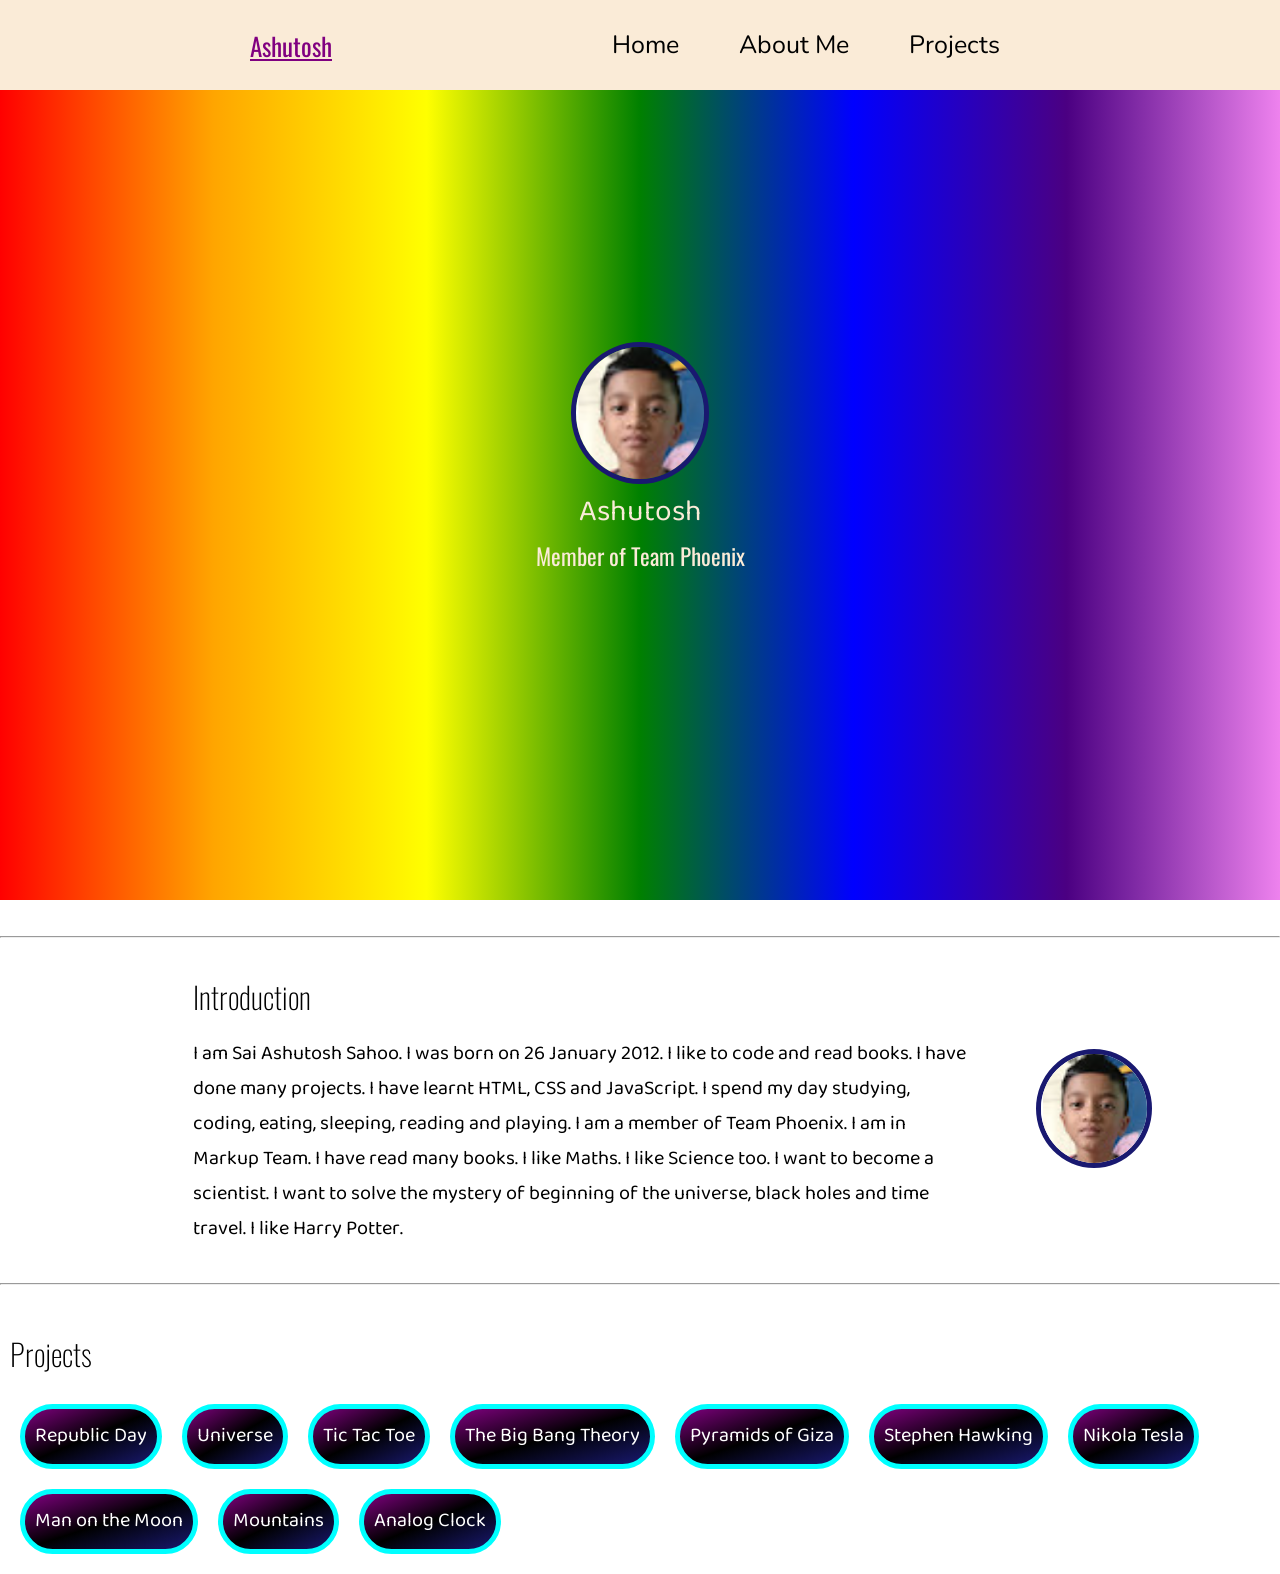
<file: index.html>
<!DOCTYPE html>
<html lang="en">
<head>
    <meta charset="UTF-8">
    <meta http-equiv="X-UA-Compatible" content="IE=edge">
    <meta name="viewport" content="width=device-width, initial-scale=1.0">
    <title>Ashutosh | Home</title>
    <link rel="stylesheet" href="main.css">
    <link rel="shortcut icon" href="img.jpg" type="image/x-icon">
</head>
<body>
    <nav>
        <ul>
            <div class="spanContainer">
                <span>Ashutosh</span>
            </div>
            <div class="hamburger" onclick="myFunction(this)">
                <div class="bar1"></div>
                <div class="bar2"></div>
                <div class="bar3"></div>
            </div>
            <ul class="list listGo">
                <li><a href="index.html">Home</a></li>
                <li><a href="#intro">About Me</a></li>
                <li><a href="#projects">Projects</a></li>
            </ul>
        </ul>
    </nav>

    <section class="firstSection background">
        <div class="box-main">
            <div class="firstHalf">
                <img src="img.jpg" alt="Ashutosh">
            </div>
            <div class="secondHalf">
                <span class="span1">Ashutosh</span>
                <span class="span2">Member of Team Phoenix</span>
            </div>
        </div>
    </section>

    <br><br>
    <hr>

    <div id="intro">
        <br><br>
        <section class="section">
            <div class="paras">
                <h1 class="h1">Introduction</h1>
                <br>
                <p class="p1">I am Sai Ashutosh Sahoo. I was born on 26 January 2012. I like to code and read books. I have done many projects. I have learnt HTML, CSS and JavaScript. I spend my day studying, coding, eating, sleeping, reading and playing. I am a member of Team Phoenix. I am in Markup Team. I have read many books. I like Maths. I like Science too. I want to become a scientist. I want to solve the mystery of beginning of the universe, black holes and time travel. I like Harry Potter.</p>
            </div>
            <div class="thumbnail">
                <img src="img.jpg" alt="Ashutosh">
            </div>
        </section>
    </div>

    <br><br>
    <hr>

    <div id="projects">
        <br><br>
        <div class="projects">
            <h1 class="h1">Projects</h1>
            <br>
            <div class="projectContainer">
                <button class="btn"><a href="https://saiprocoder.github.io/republic-day-grfy" target="_blank">Republic Day</a></button>
                <button class="btn"><a href="https://saiprocoder.github.io/universe" target="_blank">Universe</a></button>
                <button class="btn"><a href="https://saiprocoder.github.io/tic-tac-toe" target="_blank">Tic Tac Toe</a></button>
                <button class="btn"><a href="https://saiprocoder.github.io/the-big-bang-theory" target="_blank">The Big Bang Theory</a></button>
                <button class="btn"><a href="https://saiprocoder.github.io/grfy-pyramids" target="_blank">Pyramids of Giza</a></button>
                <button class="btn"><a href="https://saiprocoder.github.io/grfy-stephen" target="_blank">Stephen Hawking</a></button>
                <button class="btn"><a href="https://saiprocoder.github.io/nikola-tesla" target="_blank">Nikola Tesla</a></button>
                <button class="btn"><a href="https://saiprocoder.github.io/man-on-the-moon-grfy/" target="_blank">Man on the Moon</a></button>
                <button class="btn"><a href="https://saiprocoder.github.io/mountains-project/" target="_blank">Mountains</a></button>
                <button class="btn"><a href="https://saiprocoder.github.io/analog-clock" target="_blank">Analog Clock</a></button>
            </div>
        </div>
    </div>

    <script src="script.js"></script>
</body>
</html>
</file>
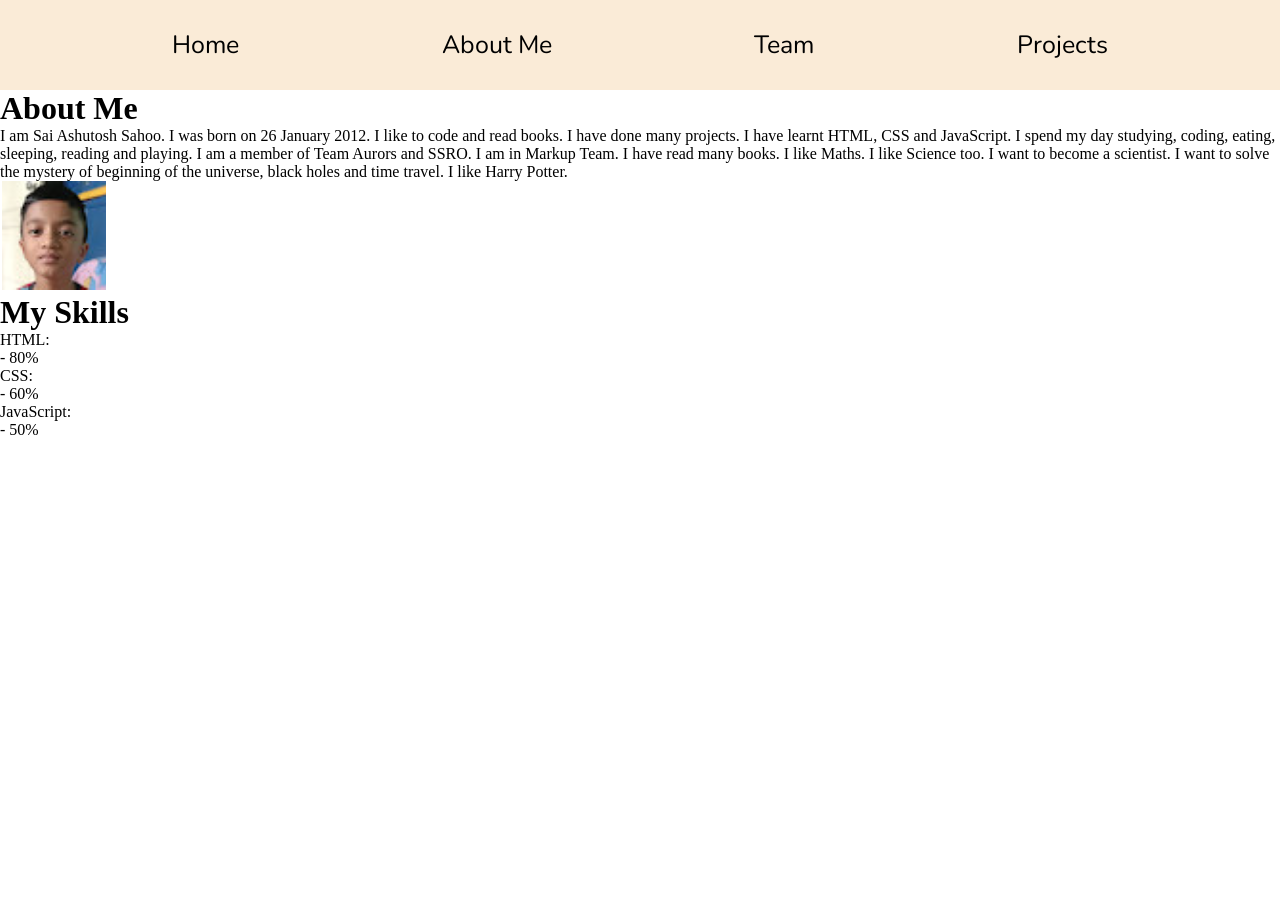
<file: intro.html>
<!DOCTYPE html>
<html lang="en">
<head>
    <meta charset="UTF-8">
    <meta http-equiv="X-UA-Compatible" content="IE=edge">
    <meta name="viewport" content="width=device-width, initial-scale=1.0">
    <title>Ashutosh | About Me</title>
    <link rel="stylesheet" href="main.css">
    <link rel="shortcut icon" href="img.jpg" type="image/x-icon">
</head>
<body>
    <div class="container">
        <div class="sidebar sidebarGo">
            <nav>
                <ul>
                    <li><a href="index.html" target="_blank">Home</a></li>
                    <li><a href="intro.html" target="_blank">About Me</a></li>
                    <li><a href="https://saiprocoder.github.io/ssro-studio" target="_blank">Team</a></li>
                    <li><a href="projects.html" target="_blank">Projects</a></li>
                </ul>
            </nav>
        </div>
        <div class="main">
            <div class="hamburger" onclick="myFunction(this)">
                <div class="bar1"></div>
                <div class="bar2"></div>
                <div class="bar3"></div>
            </div>
            <div class="intro">
                <div class="introContainer">
                    <h1>About Me</h1>
                    <p>I am Sai Ashutosh Sahoo. I was born on 26 January 2012. I like to code and read books. I have done many projects. I have learnt HTML, CSS and JavaScript. I spend my day studying, coding, eating, sleeping, reading and playing. I am a member of Team Aurors and SSRO. I am in Markup Team. I have read many books. I like Maths. I like Science too. I want to become a scientist. I want to solve the mystery of beginning of the universe, black holes and time travel. I like Harry Potter.</p>
                </div>
                <div class="pic" id="picContainer">
                    <img src="img.jpg" alt="Img">
                </div>
            </div>
            <div class="skillContainer">
                <h1>My Skills</h1>
                <div class="skillLanguage">HTML: <div class="skillgrey"><div class="skill html"></div></div><span class="percentage"> - 80%</span></div>
                <div class="skillLanguage">CSS: <div class="skillgrey"><div class="skill css"></div></div><span class="percentage"> - 60%</span></div>
                <div class="skillLanguage">JavaScript: <div class="skillgrey"><div class="skill js"></div></div><span class="percentage"> - 50%</span></div>
            </div>
        </div>
    </div>

    <script src="script.js"></script>
</body>
</html>
</file>
<file: main.css>
@import url('https://fonts.googleapis.com/css2?family=Baloo+Bhaijaan+2:wght@500&family=Nunito:wght@700&family=Oswald:wght@500&display=swap');

* {
    margin: 0;
    padding: 0;
}

nav {
    background-color: antiquewhite;
    position: sticky;
    top: 0;
}

nav ul {
    display: flex;
    height: 10vh;
    align-items: center;
    justify-content: space-evenly;
}

nav li {
    list-style: none;
    padding: 26px 30px;
}

nav li a {
    text-decoration: none;
    color: black;
    font-size: 25px;
    font-family: 'Nunito';
    cursor: pointer;
    transition: 0.6s ease;
}

nav li a:hover {
    color: midnightblue;
}

.spanContainer span {
    color: purple;
    font-family: 'Oswald';
    font-size: 25px;
    text-decoration: underline;
}

.firstSection {
    padding: 10vh 0;
    height: 70vh;
}

.box-main {
    margin-top: 18vh; 
    text-align: center;
}

.span1 {
    font-size: 30px;
    font-family: 'Baloo Bhaijaan 2';
    color: antiquewhite;
}

.span2 {
    font-size: 23px;
    font-family: 'Oswald';
    color: antiquewhite;
}

.secondHalf {
    display: flex;
    flex-direction: column;
}

.firstHalf img {
    width: 10%;
    border: 5px solid midnightblue;
    border-radius: 100%;
}

.background {
    background-image: linear-gradient(to right, red, orange, yellow, green, blue, indigo, violet);
    background-size: cover;
    background-blend-mode: lighten;
}

.section {
    display: flex;
    margin: auto;
    align-items: center;
    max-width: 80%;
}

.h1 {
    font-size: 30px;
    font-family: 'Oswald';
    font-weight: lighter;
}

.p1 {
    font-size: 20px;
    font-family: 'Baloo Bhaijaan 2';
}

.paras {
    padding: 0 65px;
}

.thumbnail img {
    border-radius: 100%;
    border: 5px solid midnightblue;
}

.btn {
    font-size: 20px;
    padding: 10px;
    font-family: 'Baloo Bhaijaan 2';
    border-radius: 50px;
    border: 5px solid cyan;
    background: linear-gradient(to bottom right, purple, black, midnightblue);
    margin: 10px;
}

.btn a {
    text-decoration: none;
    cursor: pointer;
    transition: 0.8s ease;
    color: white;
}

.btn a:hover {
    color: antiquewhite;
}

.projectContainer {
    display: flex;
    flex-wrap: wrap;
}

.projects {
    padding: 10px;
}

.hamburger {
    position: absolute;
    left: 3px;
    top: 3px;
    cursor: pointer;
    display: none;
}

.bar1, .bar2, .bar3 {
    background-color: midnightblue;
    width: 50px;
    height: 5px;
    margin: 6px 0;
    transition: 1s ease;
}

.cross .bar1 {
    -webkit-transform: rotate(-45deg) translate(-9px, 6px);
    transform: rotate(-45deg) translate(-9px, 6px);
}

.cross .bar2 {
    opacity: 0;
}

.cross .bar3 {
    -webkit-transform: rotate(45deg) translate(-8px, -8px);
    transform: rotate(45deg) translate(-8px, -8px);
}

::-webkit-scrollbar {
    width: 15px;
}

::-webkit-scrollbar-track {
    background-image: linear-gradient(to bottom, yellow, cyan);
}

::-webkit-scrollbar-thumb {
    background: #888;
    border-radius: 10px;
}

::-webkit-scrollbar-thumb:hover {
    background: #555;
}

@media only screen and (max-width:950px) {
    nav ul {
        padding-top: 30px;
        flex-direction: column;
    }
    .spanContainer {
        background-color: antiquewhite;
        width: 100vw;
        text-align: center;
        padding-top: 300px;
        height: 10vh;
    }
    .list {
        background-color: antiquewhite;
        width: 100vw;
        height: 60vh;
        transition: transform 2s ease;
    }
    .listGo {
        transform: translate(-1000px, 0);
    }
    .hamburger {
        display: block;
    }
    .section {
        flex-direction: column;
    }
}
</file>
